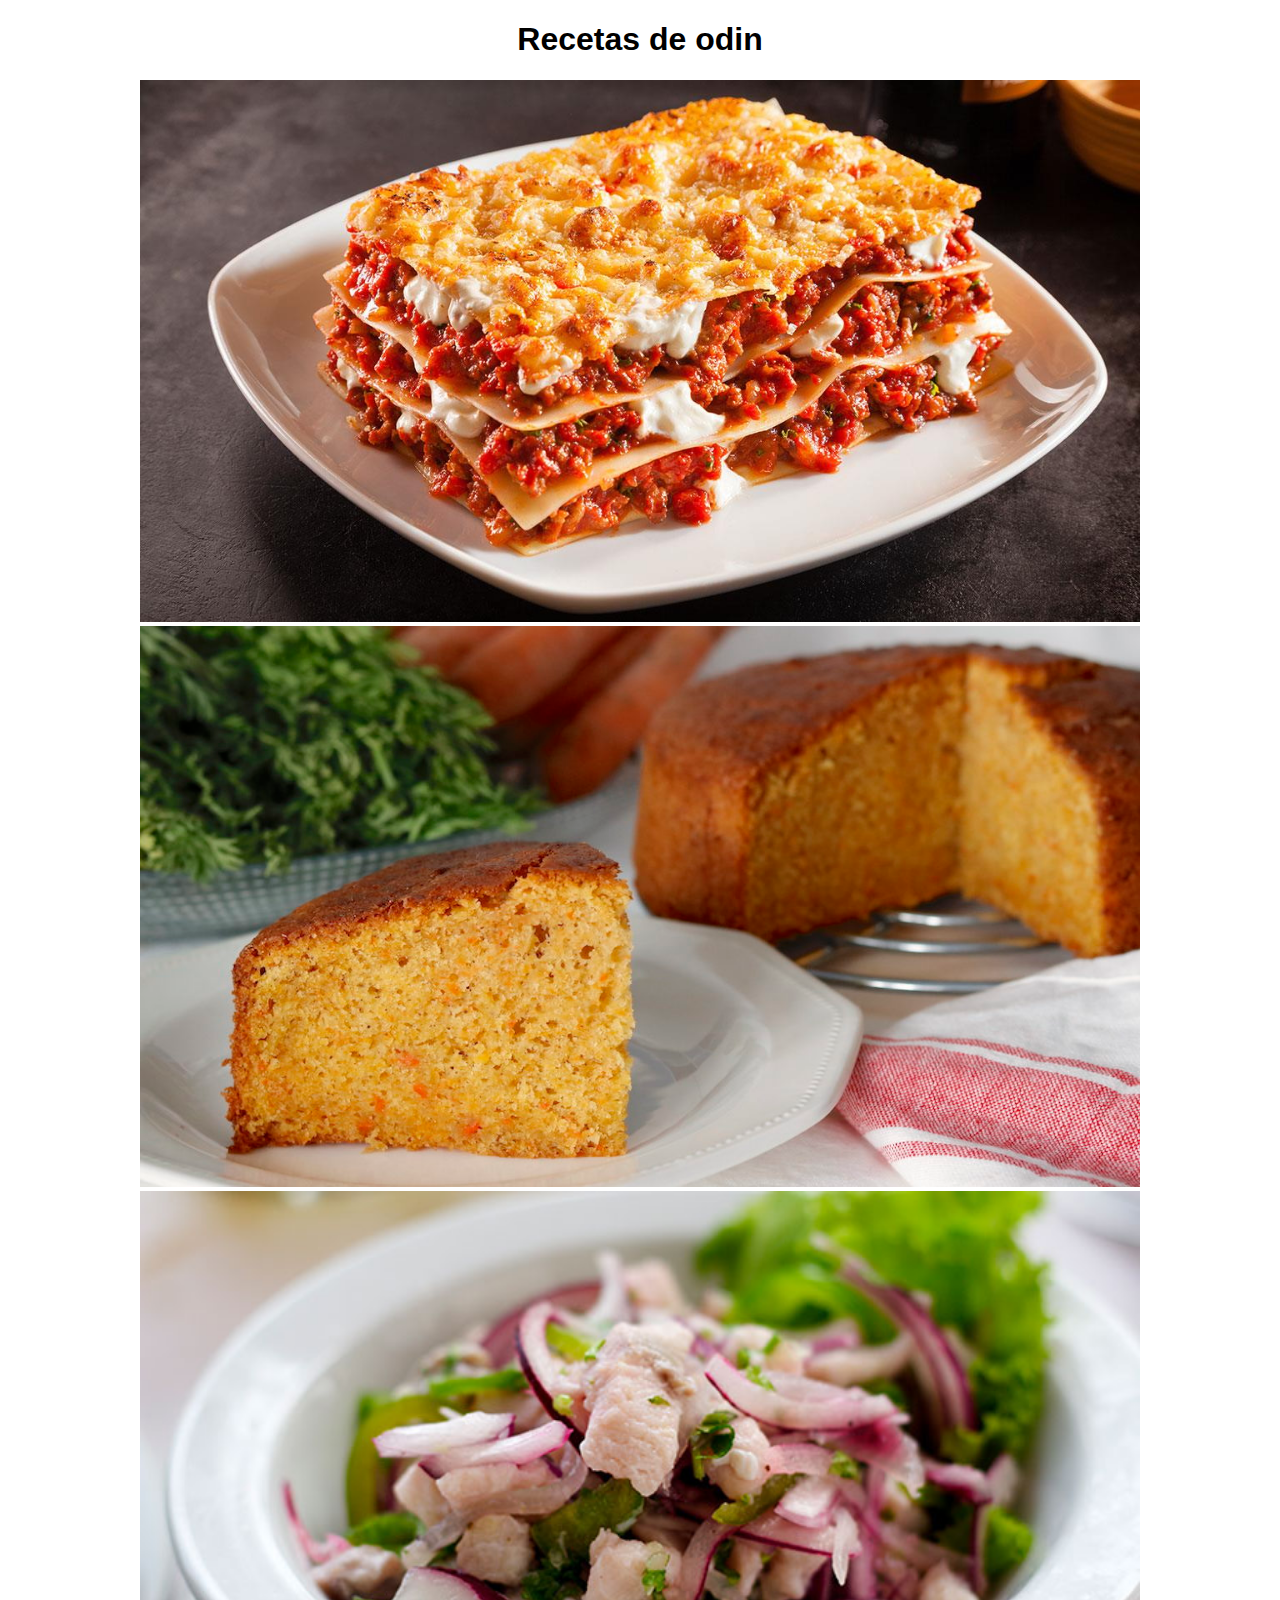
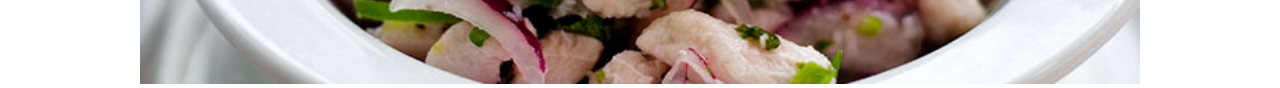
<file: index.html>
<!DOCTYPE html>
<html lang="es">
    <head>
        <meta charset="UTF-8">
        <title>Recetas de odin</title>
        <link rel="stylesheet" href="styles.css">
    </head>
    <div id="conteiner"></div>
    <body>
        
        <h1>Recetas de odin</h1>
        
        <a target="_blank" href="lasagna.html"><img class="menuimg" src="imagenes/lasana1.jpg" alt="Lasaña de carne"></a>
        <a target="_blank" href="quequeZanahoria.html"><img class="menuimg" src="imagenes/quequezanahoria1.jpg" alt="Queque de zanahoria"></a>
        <a target="_blank" href="ceviche.html"><img class="menuimg" src="imagenes/ceviche1.jpg" alt="Ceviche de reineta"></a>
    
    </body>
</div>
</html>
</file>
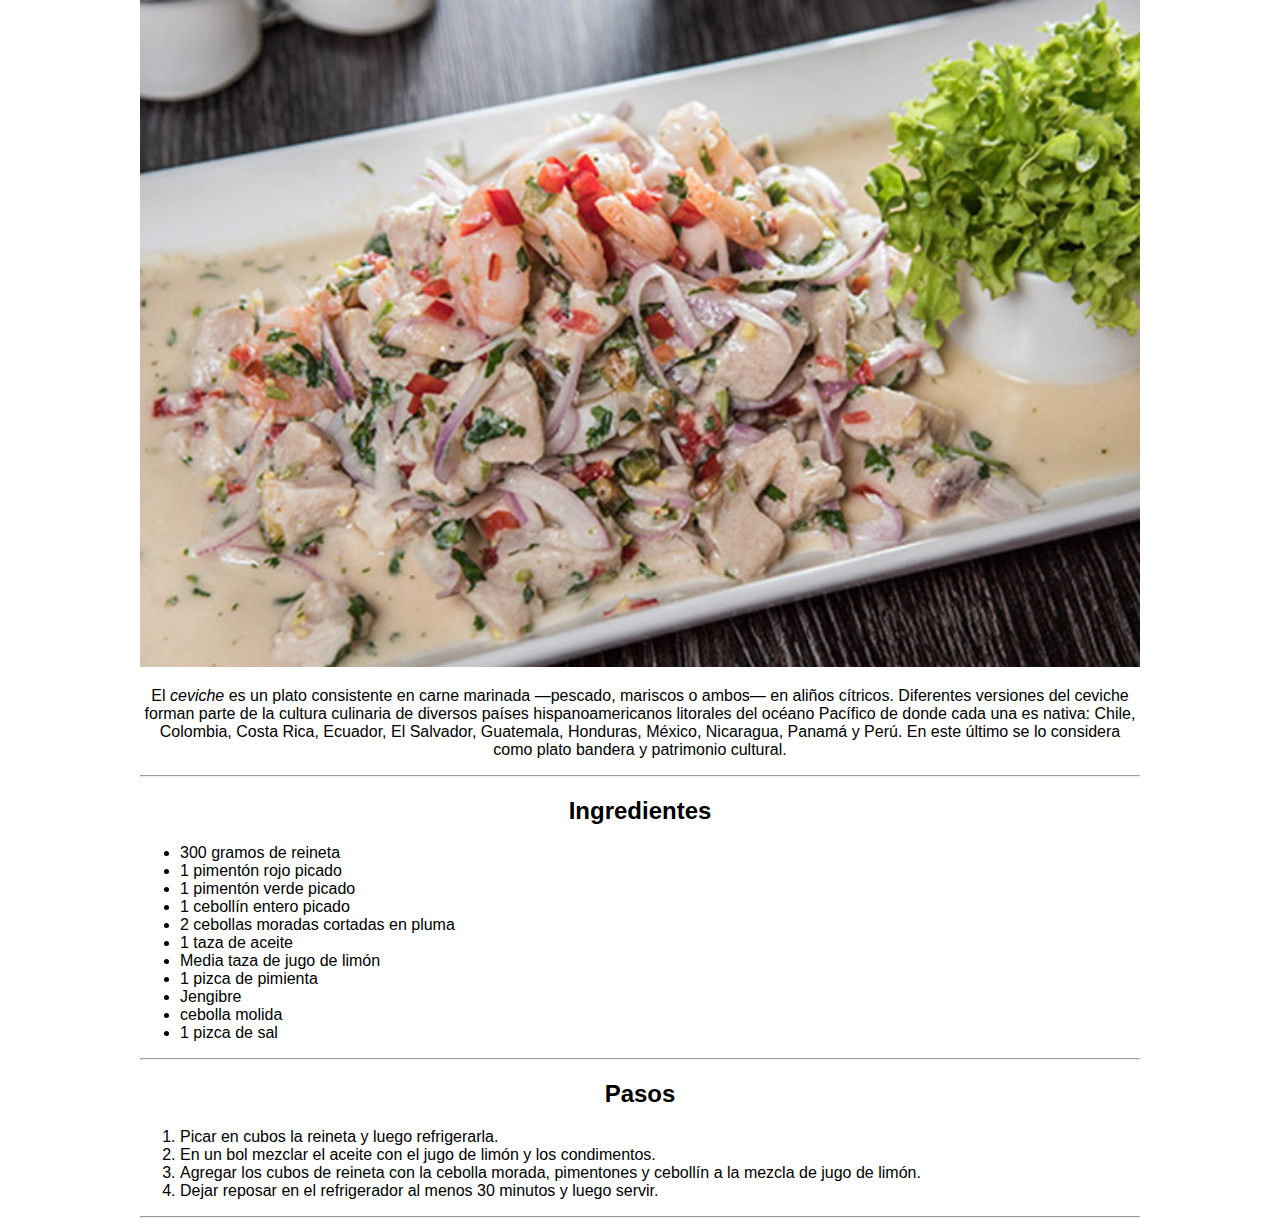
<file: ceviche.html>
<!DOCTYPE html>
<html lang="en">
<head>
    <meta charset="UTF-8">
    <meta name="viewport" content="width=device-width, initial-scale=1.0">
    <title>Ceviche de reineta</title>
    <link rel="stylesheet" href="styles.css">
</head>
<body>
    <img class="imgrecipes" src="imagenes/ceviche.jpg" alt="Ceviche">
    <p>El <em>ceviche</em> es un plato consistente en carne marinada ―pescado, mariscos o ambos― en aliños cítricos. Diferentes versiones del ceviche forman parte de la cultura culinaria de diversos países hispanoamericanos litorales del océano Pacífico de donde cada una es nativa: Chile, Colombia, Costa Rica, Ecuador, El Salvador, Guatemala, Honduras, México, Nicaragua, Panamá y Perú. En este último se lo considera como plato bandera y patrimonio cultural.</p>
        <hr>
    <h2>Ingredientes</h2>
    <ul>
        <li>300 gramos de reineta</li>
        <li>1 pimentón rojo picado</li>
        <li>1 pimentón verde picado</li>
        <li>1 cebollín entero picado</li>
        <li>2 cebollas moradas cortadas en pluma</li>
        <li>1 taza de aceite</li>
        <li>Media taza de jugo de limón</li>
        <li>1 pizca de pimienta</li>
        <li>Jengibre</li>
        <li>cebolla molida</li>
        <li>1 pizca de sal</li>
    </ul>
    <hr>
    <h2>Pasos</h2>
    <ol>
        <li>Picar en cubos la reineta y luego refrigerarla.</li>
        <li>En un bol mezclar el aceite con el jugo de limón y los condimentos.</li>
        <li>Agregar los cubos de reineta con la cebolla morada, pimentones y  cebollín a la mezcla de jugo de limón.</li>
        <li>Dejar reposar en el refrigerador al menos 30 minutos y luego servir.</li>
    </ol>
    <hr>
</body>
</html>
</file>
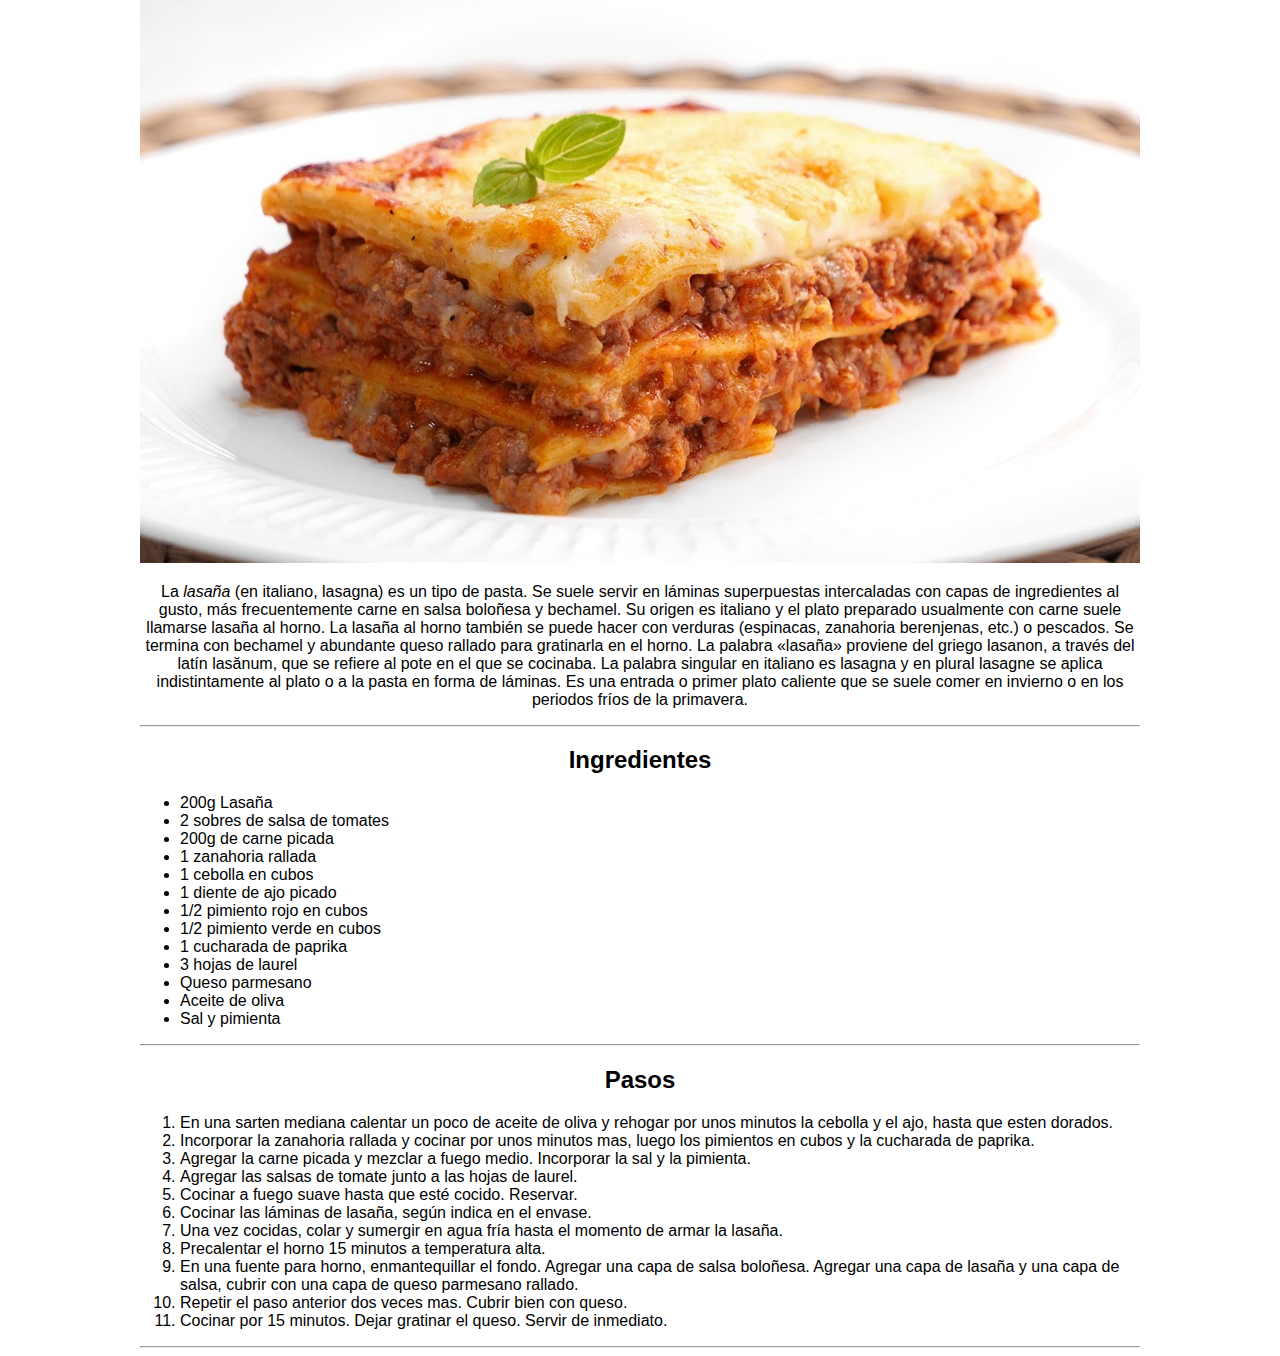
<file: lasagna.html>
<!DOCTYPE html>
<html lang="es">
<head>
    <meta charset="UTF-8">
    <meta name="viewport" content="width=device-width, initial-scale=1.0">
    <title>Lasaña</title>
    <link rel="stylesheet" href="styles.css">
</head>
<body>
    <img class="imgrecipes" src="imagenes/lasana2.jpeg" alt="Lasaña">
    <p>La <em>lasaña</em> (en italiano, lasagna) es un tipo de pasta. Se suele servir en láminas 
        superpuestas intercaladas con capas de ingredientes al gusto, más frecuentemente 
        carne en salsa boloñesa y bechamel. Su origen es italiano y el plato preparado
         usualmente con carne suele llamarse lasaña al horno. La lasaña al horno también se
          puede hacer con verduras (espinacas, zanahoria berenjenas, etc.) o pescados. Se 
          termina con bechamel y abundante queso rallado para gratinarla en el horno. 
          La palabra «lasaña» proviene del griego lasanon, a través del latín lasănum, 
          que se refiere al pote en el que se cocinaba. La palabra singular en italiano 
          es lasagna y en plural lasagne se aplica indistintamente al plato o a la pasta 
          en forma de láminas. Es una entrada o primer plato caliente que se suele comer
           en invierno o en los periodos fríos de la primavera.</p>
        <hr>
    <h2>Ingredientes</h2>
    <ul>
        <li>200g Lasaña </li>
        <li>2 sobres de salsa de tomates</li>
        <li>200g de carne picada</li>
        <li>1 zanahoria rallada</li>
        <li>1 cebolla en cubos</li>
        <li>1 diente de ajo picado</li>
        <li>1/2 pimiento rojo en cubos</li>
        <li>1/2 pimiento verde en cubos</li>
        <li>1 cucharada de paprika</li>
        <li>3 hojas de laurel</li>
        <li>Queso parmesano</li>
        <li>Aceite de oliva</li>
        <li>Sal y pimienta</li>
    </ul>
    <hr>
    <h2>Pasos</h2>
    <ol>
        <li>En una sarten mediana calentar un poco de aceite de oliva y rehogar por unos minutos la cebolla y el ajo, hasta que esten dorados. </li>
        <li>Incorporar la zanahoria rallada y cocinar por unos minutos mas, luego los pimientos en cubos y la cucharada de paprika.</li>
        <li>Agregar la carne picada y mezclar a fuego medio. Incorporar la sal y la pimienta.</li>
        <li>Agregar las salsas de tomate junto a las hojas de laurel.</li>
        <li>Cocinar a fuego suave hasta que esté cocido. Reservar.</li>
        <li>Cocinar las láminas de lasaña, según indica en el envase.</li>
        <li>Una vez cocidas, colar y sumergir en agua fría hasta el momento de armar la lasaña.</li>
        <li>Precalentar el horno 15 minutos a temperatura alta.</li>
        <li>En una fuente para horno, enmantequillar el fondo. Agregar una capa de salsa boloñesa. Agregar una capa de lasaña y una capa de salsa, cubrir con una capa de queso parmesano rallado.</li>
        <li>Repetir el paso anterior dos veces mas. Cubrir bien con queso.</li>
        <li>Cocinar por 15 minutos. Dejar gratinar el queso. Servir de inmediato.</li>
    </ol>
    <hr>
</body>
</html>
</file>
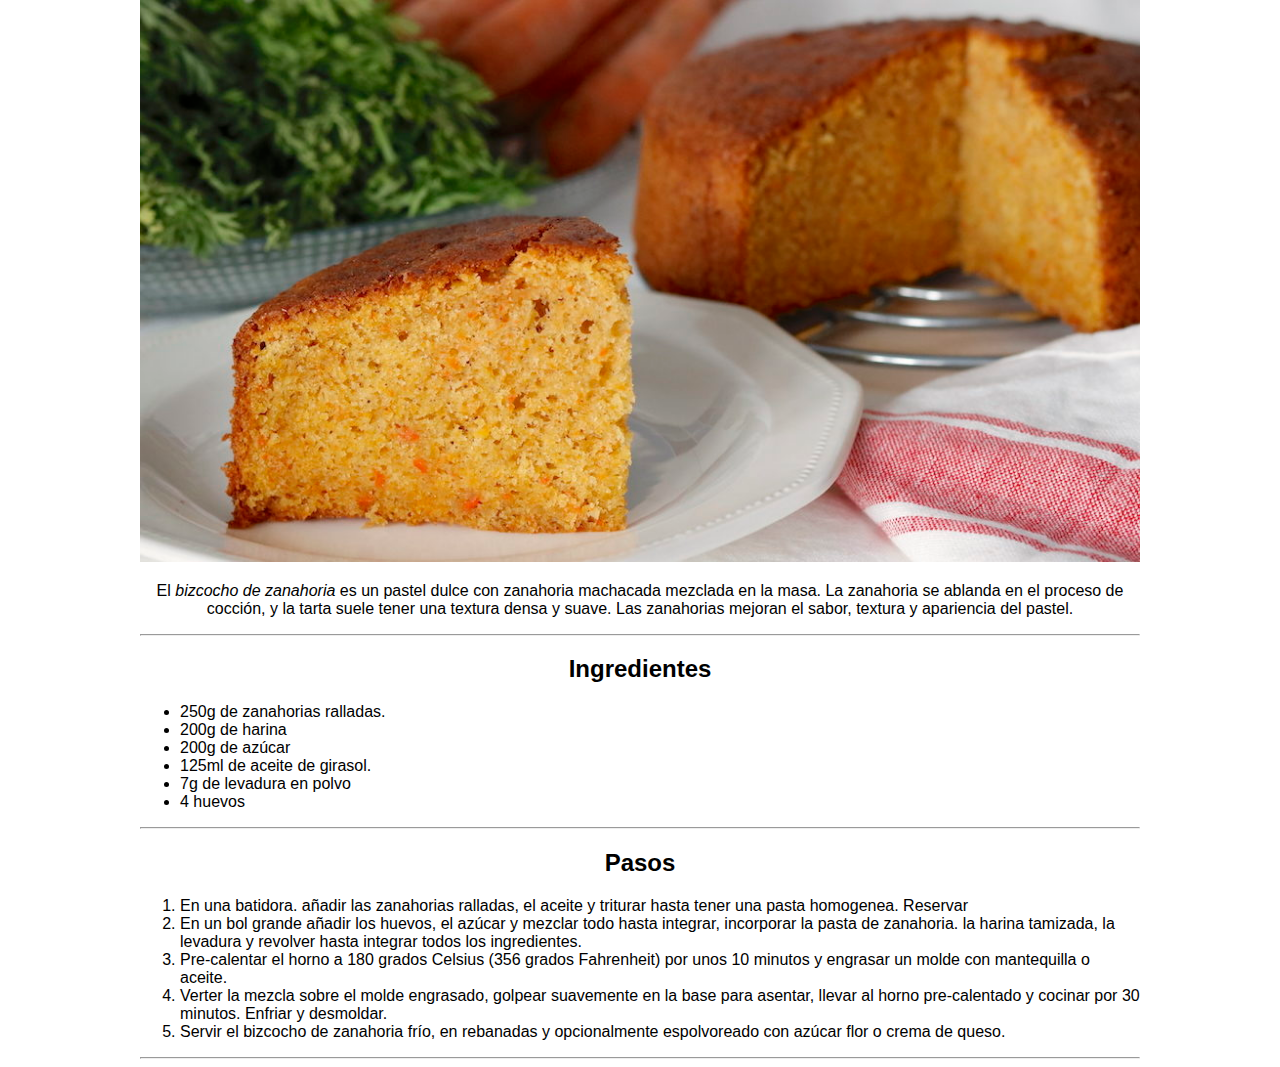
<file: quequeZanahoria.html>
<!DOCTYPE html>
<html lang="es">
<head>
    <meta charset="UTF-8">
    <meta name="viewport" content="width=device-width, initial-scale=1.0">
    <title>Bizcocho de zanahoria</title>
    <link rel="stylesheet" href="styles.css">
</head>
<body>
    <img class="imgrecipes" src="imagenes/quequezanahoria2.jpg" alt="Bizcocho de zanahoria">
    <p>El <em>bizcocho de zanahoria</em> es un pastel dulce con zanahoria machacada mezclada en la masa. 
        La zanahoria se ablanda en el proceso de cocción, y la tarta suele tener una textura densa y suave. Las zanahorias mejoran el sabor, textura y apariencia del pastel.</p>
        <hr>
    <h2>Ingredientes</h2>
    <ul>
        <li>250g de zanahorias ralladas.</li>
        <li>200g de harina</li>
        <li>200g de azúcar</li>
        <li>125ml de aceite de girasol.</li>
        <li>7g de levadura en polvo</li>
        <li>4 huevos</li>
    </ul>
    <hr>
    <h2>Pasos</h2>
    <ol>
        <li>En una batidora. añadir las zanahorias ralladas, el aceite y triturar hasta tener una pasta homogenea. Reservar</li>
        <li>En un bol grande añadir los huevos, el azúcar y mezclar todo hasta integrar, incorporar la pasta de zanahoria. la harina tamizada, la levadura y revolver hasta integrar todos los ingredientes.</li>
        <li>Pre-calentar el horno a 180 grados Celsius (356 grados Fahrenheit) por unos 10 minutos y engrasar un molde con mantequilla o aceite.</li>
        <li>Verter la mezcla sobre el molde engrasado, golpear suavemente en la base para asentar, llevar al horno pre-calentado y cocinar por 30 minutos. Enfriar y desmoldar.</li>
        <li>Servir el bizcocho de zanahoria frío, en rebanadas y opcionalmente espolvoreado con azúcar flor o crema de queso.</li>
    </ol>
    <hr>
</body>
</html>
</file>
<file: styles.css>
* {
    font-family: 'Oxygen', sans-serif;
}

#conteiner {
    width: 800px;
    margin: auto;
}


img {
    width: 1000px;
    margin-left: auto;
    margin-right: auto; 
}

h1,h2 {
    text-align: center;
}

body {
    width: 1000px;
    margin: auto;
    background-color: white;
}
p {
    text-align: center;
}
</file>
